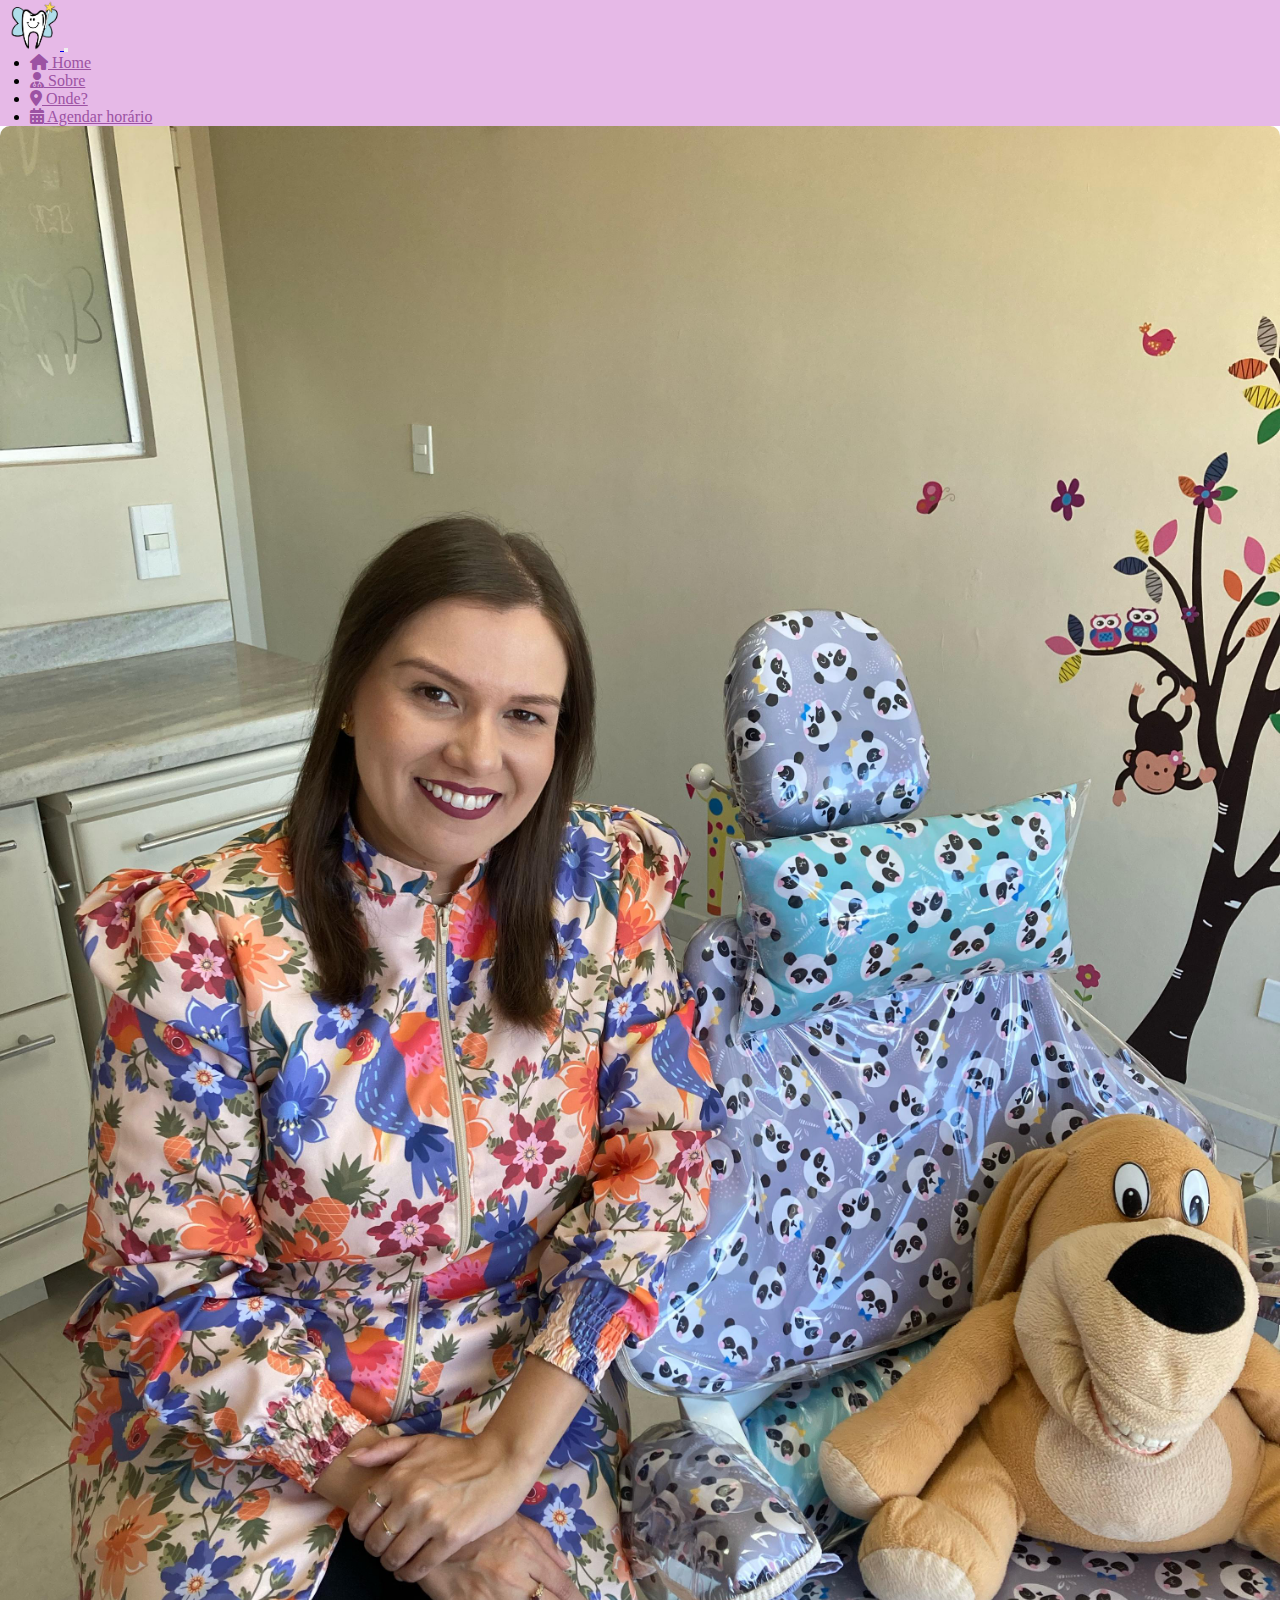
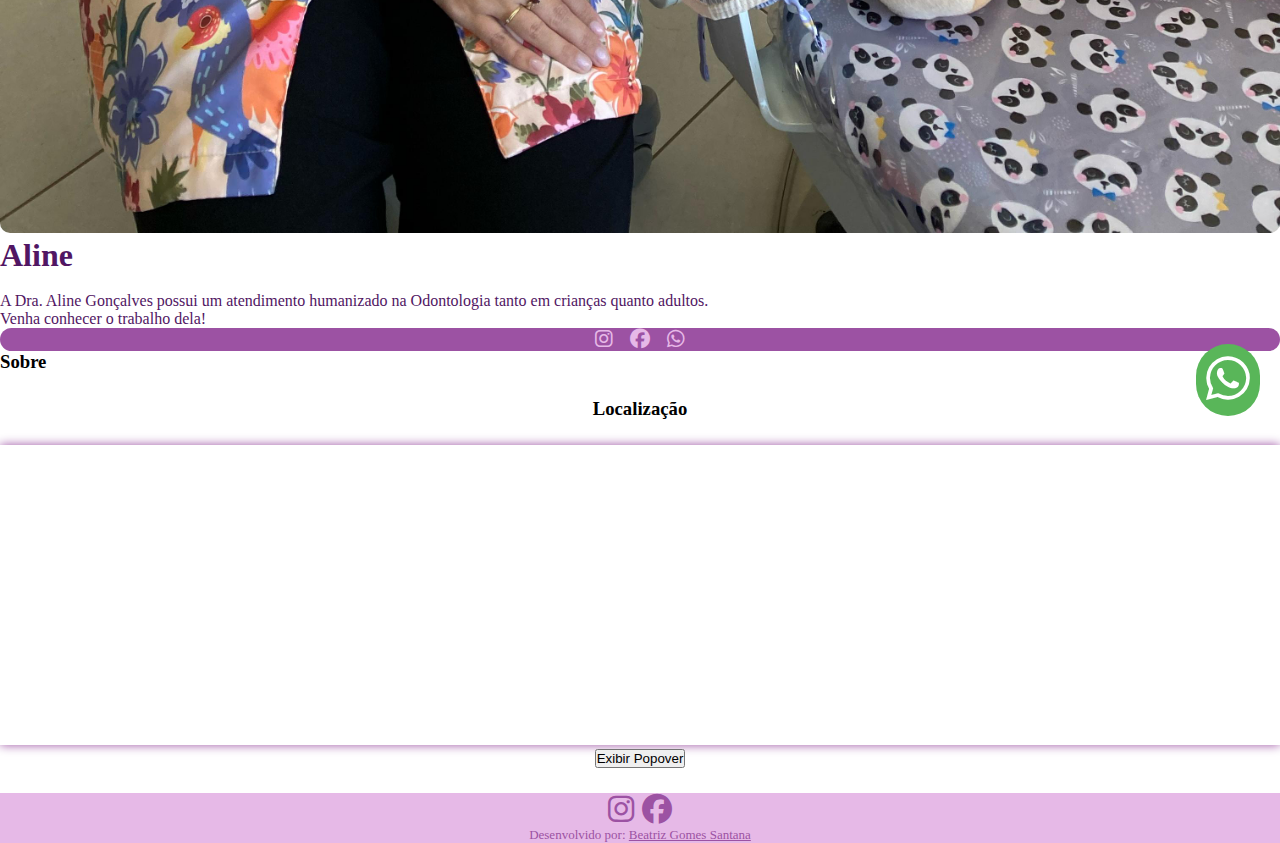
<file: index.html>
<!DOCTYPE html>
<html lang="pt-br">
<head>
    <meta charset="UTF-8">
    <meta name="viewport" content="width=device-width, initial-scale=1.0">
    <link href="https://cdn.jsdelivr.net/npm/bootstrap@5.3.5/dist/css/bootstrap.min.css" rel="stylesheet" integrity="sha384-SgOJa3DmI69IUzQ2PVdRZhwQ+dy64/BUtbMJw1MZ8t5HZApcHrRKUc4W0kG879m7" crossorigin="anonymous">
    <link rel="stylesheet" href="css/all.min.css"> <link rel="stylesheet" href="style.css">
    
    <link href="imagens/logo2-removebg-preview.png" rel="shortcut icon">

    <title>Dr.Aline Gonçalves</title>

</head>
<body>
    <header>
        <nav class="navbar navbar-expand-lg bg-body-tertiary">
            <div class="container-fluid">
              <a class="navbar-brand" href="#home">
                <img src="imagens/logo2-removebg-preview.png" alt="Logo" class="w-100">
              </a>
              <button class="navbar-toggler" type="button" data-bs-toggle="collapse" data-bs-target="#navbarSupportedContent" aria-controls="navbarSupportedContent" aria-expanded="false" aria-label="Toggle navigation">
                <span class="navbar-toggler-icon"></span>
              </button>
              <div class="collapse navbar-collapse justify-content-end" id="navbarSupportedContent">
                <ul class="navbar-nav mb-2 mb-lg-0">
                  <li class="nav-item">
                    <a class="nav-link active" aria-current="page" href="#home">
                      <i class="fa-solid fa-house"></i> Home
                    </a>
                  </li>
                  <li class="nav-item">
                    <a class="nav-link active" aria-current="page" href="#sobre">
                      <i class="fa-solid fa-user-doctor"></i> Sobre
                    </a>
                  </li>
                  <li class="nav-item">
                    <a class="nav-link active" aria-current="page" href="#endereco">
                      <i class="fa-solid fa-location-dot"></i> Onde?
                    </a>
                  </li>
                  <li class="nav-item">
                    <a class="nav-link active" aria-current="page" href="link do php">
                      <i class="fa-solid fa-calendar-days"></i> Agendar horário
                    </a>
                  </li>
                </ul>
              </div>
            </div>
          </nav>
    </header>
    <main>
        <section class="container" id="home">
            <div class="row">
                <div class="col-12 col-md-4">
                    <img src="imagens/Aline-1.jpg" alt="Foto Dr.Aline" class="img-fluid">
                </div>
                <div class="col-12 col-md-4">
                    <h1> Aline </h1>
                    <br>
                    <p>
                        A Dra. Aline Gonçalves possui um atendimento humanizado na Odontologia tanto 
                        em crianças quanto adultos.
                    </p>
                    <p>
                        Venha conhecer o trabalho dela!
                    </p>
                    <div class="contatos">
                        <p>
                            <a href="https://www.instagram.com/alinegd28?igsh=MTduOHV2cG1qNXNocg==">
                                <i class="fa-brands fa-instagram"></i>
                            </a>
                            <a href="https://www.facebook.com/share/16SygXo4Q2/">
                                <i class="fa-brands fa-facebook"></i>
                            </a>
                            <a href="https://wa.link/cn062u">
                                <i class="fa-brands fa-whatsapp"></i>
                            </a>
                        </p>
                    </div>
                </div>
            </div>
        </section>
        <div class="whats">
            <a href="https://wa.link/cn062u">
                <i class="fa-brands fa-whatsapp"></i>
            </a>
        </div>
        <section class="sobre" id="sobre">
            <h3 class="text-center">Sobre</h3>
        </section>
        <section class="endereco" id="endereco">
            <h3 class="text-center"> Localização </h3>
            <iframe src="https://www.google.com/maps/embed?pb=!1m18!1m12!1m3!1d12345.67890!2d-46.00000!3d-23.00000!2m3!1f0!2f0!3f0!3m2!1i1024!2i768!4f13.1!3m3!1m2!1s0x0%3A0x0!2zMTPCsDQ5JzQ4LjEiUyA0N8KwMjknMjYuOCJX!5e0!3m2!1spt-BR!2sbr!4v1678901234567!5m2!1spt-BR!2sbr" width="800" height="300" style="border:0;" allowfullscreen="" loading="lazy" referrerpolicy="no-referrer-when-downgrade" class="maps"></iframe>
            <button type="button" class="btn btn-secondary" data-bs-container="body" data-bs-toggle="popover" data-bs-placement="bottom" data-bs-content="Popover de exemplo na parte inferior">
                Exibir Popover
            </button>          
        </section>
    </main>
    <footer>
        <div class="redes-sociais">
            <a href="https://www.instagram.com/alinegd28?igsh=MTduOHV2cG1qNXNocg==">
                <i class="fa-brands fa-instagram"></i>
            </a>
            <a href="https://www.facebook.com/share/16SygXo4Q2/">
                <i class="fa-brands fa-facebook"></i>
            </a>
        </div>
        <div class="desenvolvedor">
            <p> Desenvolvido por:
                <a href="https://www.linkedin.com/in/beatriz-gomes-santana-0197b5289?utm_source=share&utm_campaign=share_via&utm_content=profile&utm_medium=android_app">
                    Beatriz Gomes Santana
                </a>
            </p>
        </div>
    </footer>

    <script src="https://cdn.jsdelivr.net/npm/bootstrap@5.3.6/dist/js/bootstrap.bundle.min.js" integrity="sha384-j1CDi7MgGQ12Z7Qab0qlWQ/Qqz24Gc6BM0thvEMVjHnfYGF0rmFCozFSxQBxwHKO" crossorigin="anonymous"></script>
    <script>
        // Inicialização dos popovers
        const popoverTriggerList = document.querySelectorAll('[data-bs-toggle="popover"]')
        const popoverList = [...popoverTriggerList].map(popoverTriggerEl => new bootstrap.Popover(popoverTriggerEl))
    </script>
</body>
</html>
</file>
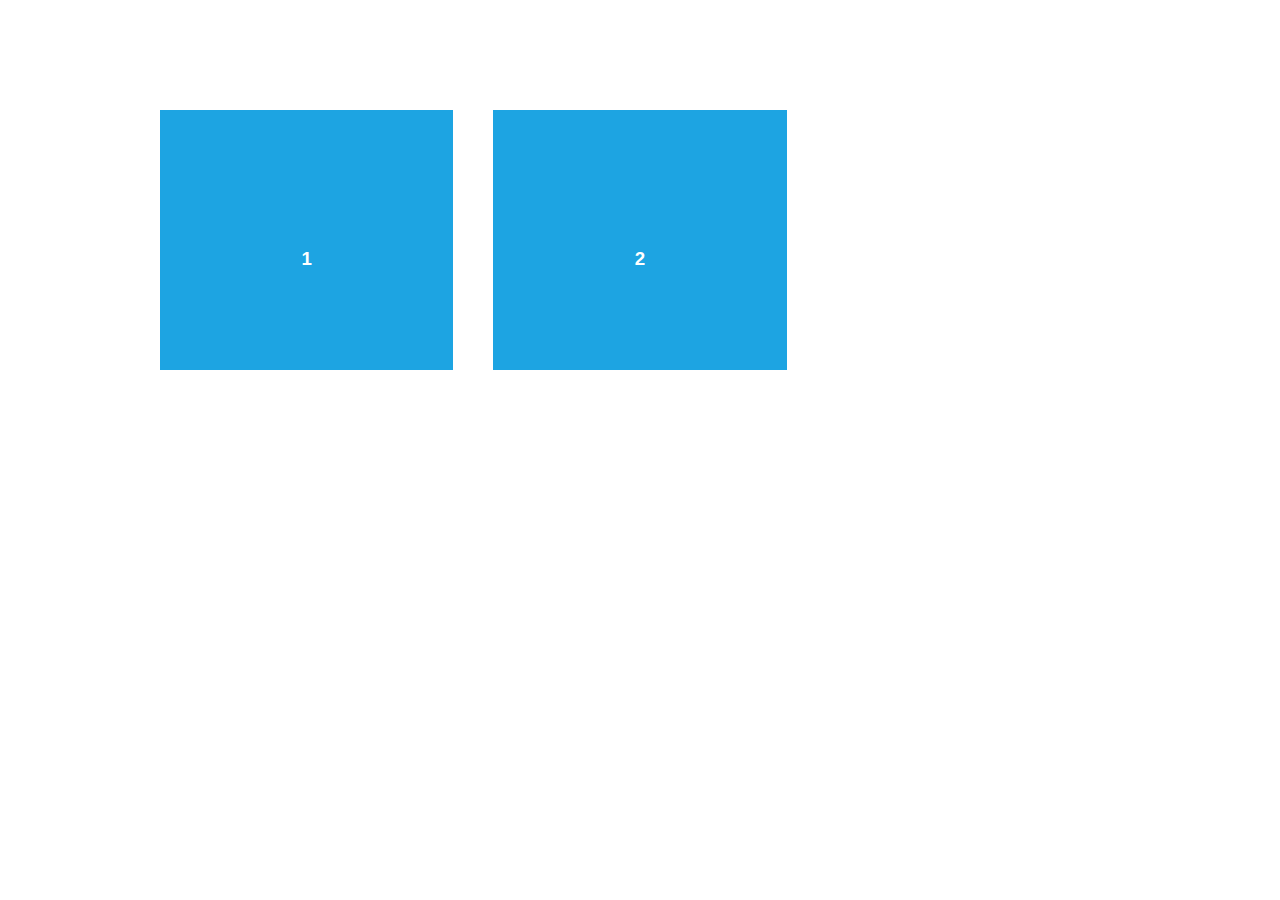
<file: aos-master/demo/async.html>
<!DOCTYPE html>
<html>
  <head>
    <meta charset="utf-8">
    <title>AOS - Animate on scroll library</title>
    <meta name="viewport" content="width=device-width">
    <link rel="stylesheet" href="css/styles.css" />
    <link rel="stylesheet" href="../dist/aos.css" />
  </head>
  <body>
    <div id="aos-demo" class="aos-all"></div>

    <script src="../dist/aos.js"></script>
    <script>
      AOS.init({
        easing: 'ease-in-out-sine'
      });

      setInterval(addItem, 300);

      var itemsCounter = 1;
      var container = document.getElementById('aos-demo');

      function addItem () {
        if (itemsCounter > 42) return;
        var item = document.createElement('div');
        item.classList.add('aos-item');
        item.setAttribute('data-aos', 'fade-up');
        item.innerHTML = '<div class="aos-item__inner"><h3>' + itemsCounter + '</h3></div>';
        container.appendChild(item);
        itemsCounter++;
      }
    </script>
  </body>
</html>
</file>
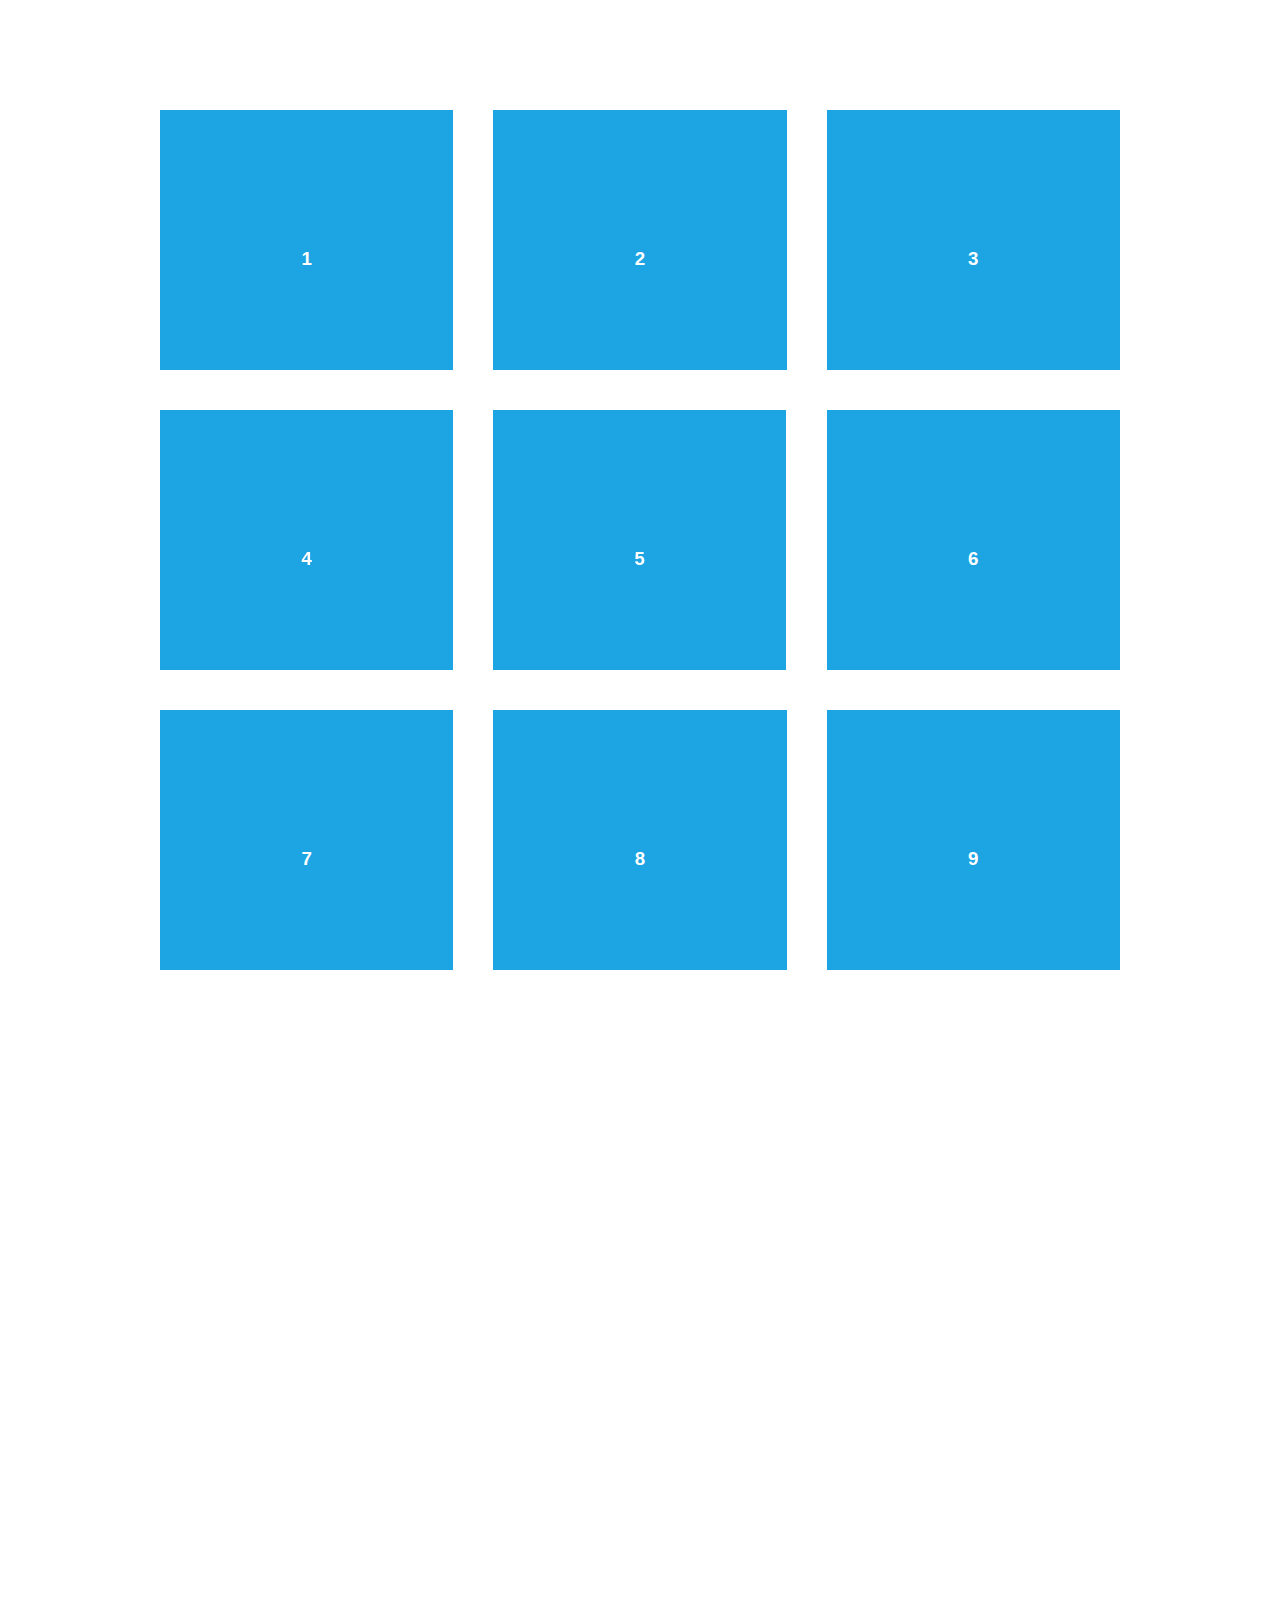
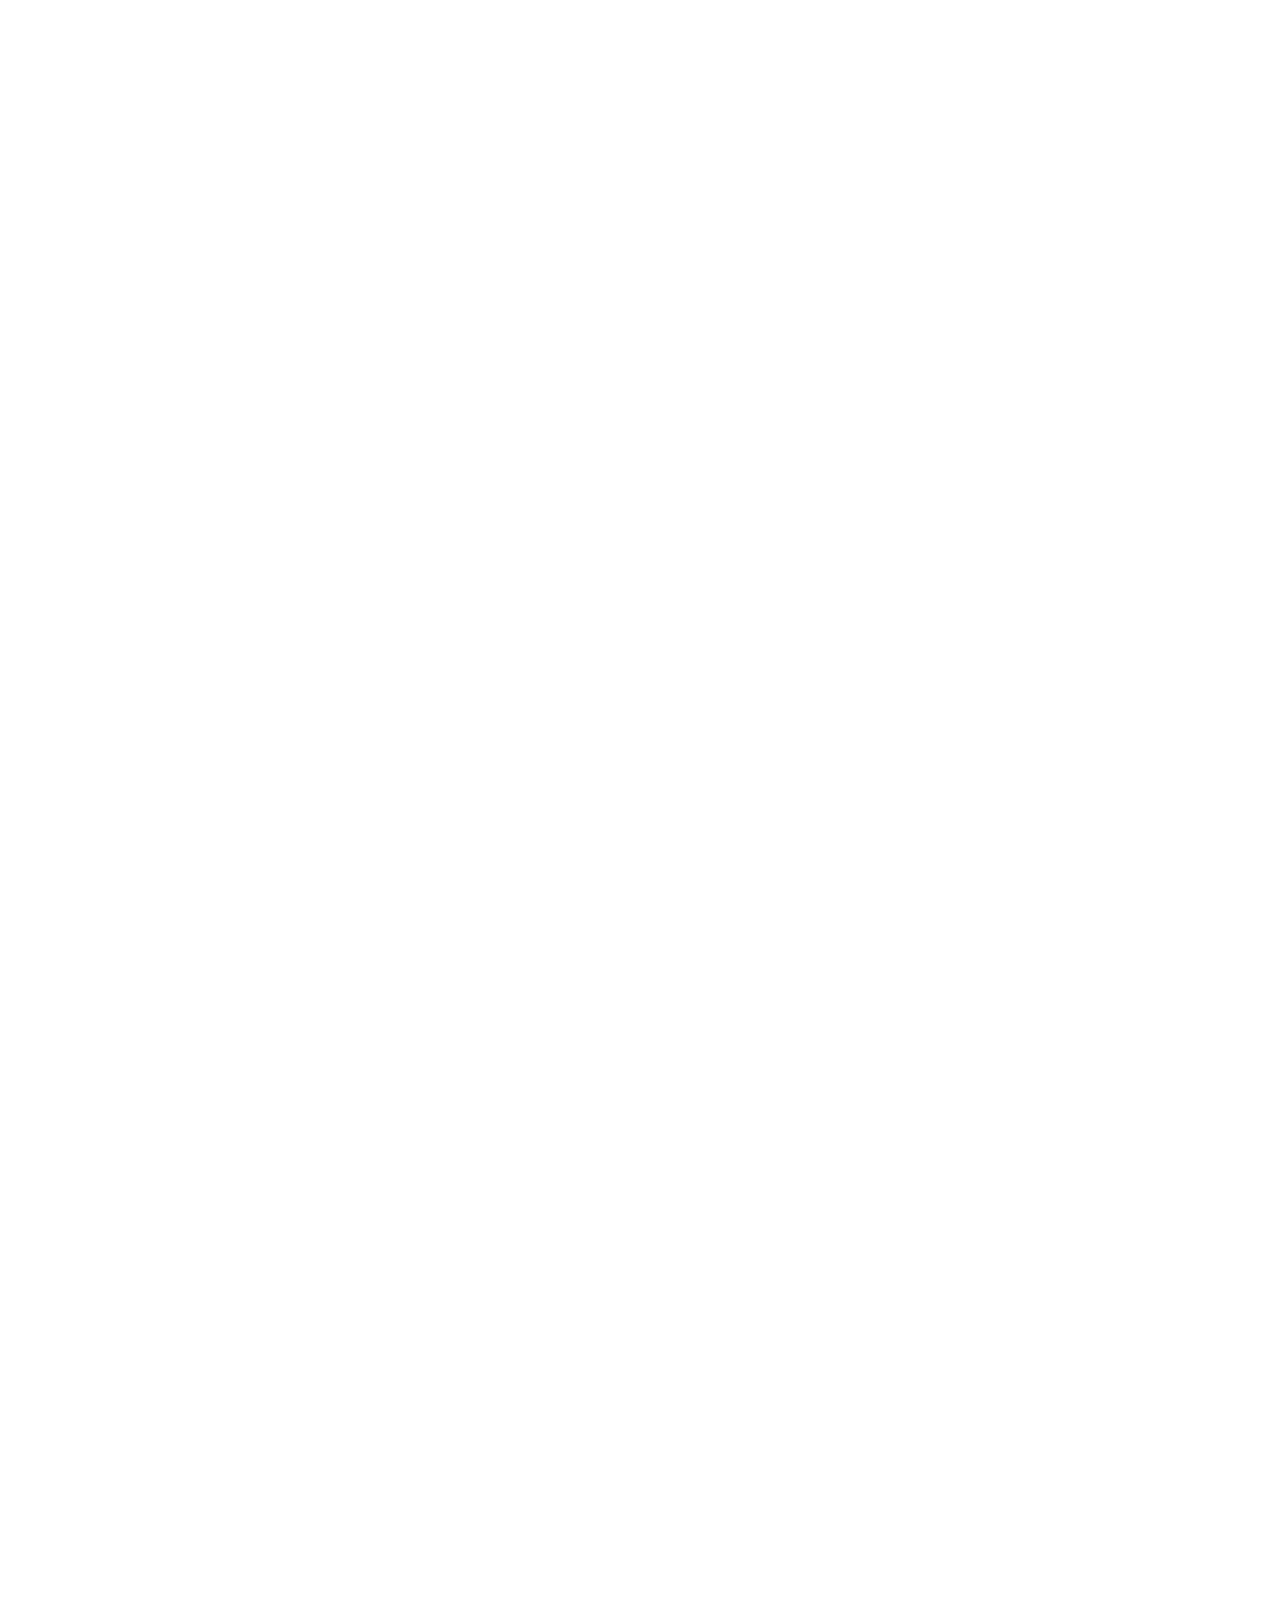
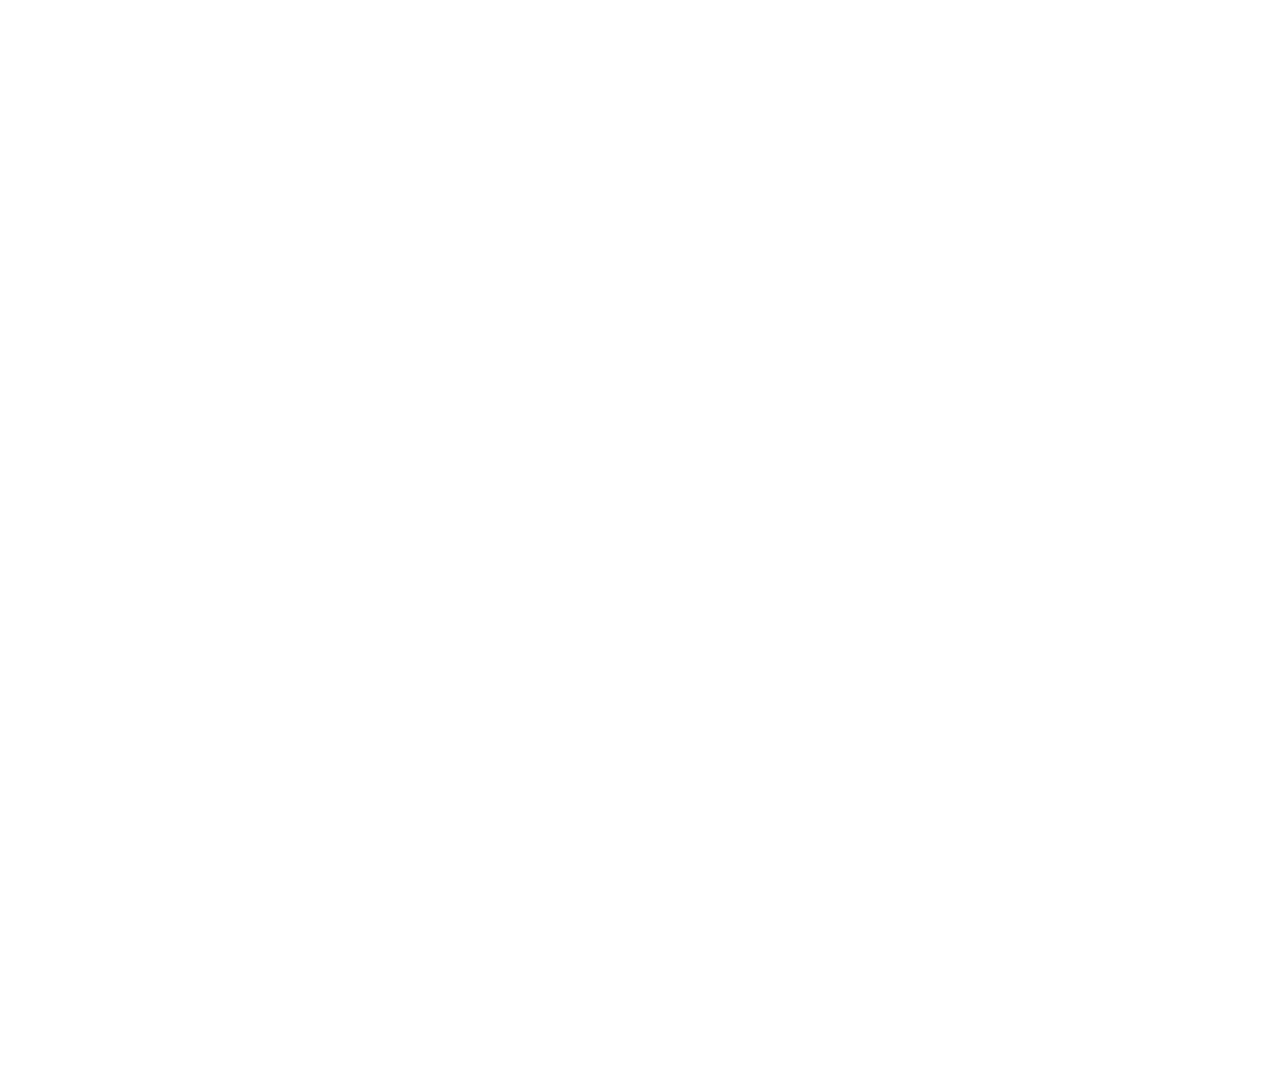
<file: aos-master/demo/simple.html>
<!DOCTYPE html>
<html>
  <head>
    <meta charset="utf-8">
    <title>AOS - Animate on scroll library</title>
    <meta name="viewport" content="width=device-width">
    <link rel="stylesheet" href="css/styles.css" />
    <link rel="stylesheet" href="../dist/aos.css" />
    <!--[if lt IE 9]>
    <script src="//html5shiv.googlecode.com/svn/trunk/html5.js"></script>
    <![endif]-->
  </head>
  <body>
    <div id="transcroller-body" class="aos-all">
      <div class="aos-item" data-aos="fade-up">
        <div class="aos-item__inner"><h3>1</h3></div>
      </div>
      <div class="aos-item" data-aos="fade-down">
        <div class="aos-item__inner"><h3>2</h3></div>
      </div>
      <div class="aos-item" data-aos="zoom-out-down">
        <div class="aos-item__inner"><h3>3</h3></div>
      </div>
      <div class="aos-item" data-aos="flip-down">
        <div class="aos-item__inner"><h3>4</h3></div>
      </div>
      <div class="aos-item" data-aos="flip-up">
        <div class="aos-item__inner"><h3>5</h3></div>
      </div>
      <div class="aos-item" data-aos="fade-down">
        <div class="aos-item__inner"><h3>6</h3></div>
      </div>
      <div class="aos-item" data-aos="fade-in">
        <div class="aos-item__inner"><h3>7</h3></div>
      </div>
      <div class="aos-item" data-aos="fade-down">
        <div class="aos-item__inner"><h3>8</h3></div>
      </div>
      <div class="aos-item" data-aos="fade-in">
        <div class="aos-item__inner"><h3>9</h3></div>
      </div>
      <div class="aos-item" data-aos="fade-down">
        <div class="aos-item__inner"><h3>10</h3></div>
      </div>
      <div class="aos-item" data-aos="fade-up">
        <div class="aos-item__inner"><h3>11</h3></div>
      </div>
      <div class="aos-item" data-aos="fade-down">
        <div class="aos-item__inner"><h3>12</h3></div>
      </div>
      <div class="aos-item" data-aos="fade-in">
        <div class="aos-item__inner"><h3>13</h3></div>
      </div>
      <div class="aos-item" data-aos="fade-up">
        <div class="aos-item__inner"><h3>14</h3></div>
      </div>
      <div class="aos-item" data-aos="fade-in">
        <div class="aos-item__inner"><h3>15</h3></div>
      </div>
      <div class="aos-item" data-aos="fade-up">
        <div class="aos-item__inner"><h3>16</h3></div>
      </div>
      <div class="aos-item" data-aos="fade-down">
        <div class="aos-item__inner"><h3>17</h3></div>
      </div>
      <div class="aos-item" data-aos="fade-up">
        <div class="aos-item__inner"><h3>18</h3></div>
      </div>
      <div class="aos-item" data-aos="zoom-out">
        <div class="aos-item__inner"><h3>19</h3></div>
      </div>
      <div class="aos-item" data-aos="fade-up">
        <div class="aos-item__inner"><h3>20</h3></div>
      </div>
      <div class="aos-item" data-aos="zoom-out">
        <div class="aos-item__inner"><h3>21</h3></div>
      </div>
      <div class="aos-item" data-aos="fade-in">
        <div class="aos-item__inner"><h3>22</h3></div>
      </div>
      <div class="aos-item" data-aos="zoom-out-up">
        <div class="aos-item__inner"><h3>23</h3></div>
      </div>
      <div class="aos-item" data-aos="zoom-out-down">
        <div class="aos-item__inner"><h3>24</h3></div>
      </div>
      <div class="aos-item" data-aos="fade-in">
        <div class="aos-item__inner"><h3>25</h3></div>
      </div>
      <div class="aos-item" data-aos="fade-in">
        <div class="aos-item__inner"><h3>26</h3></div>
      </div>
      <div class="aos-item" data-aos="fade-in">
        <div class="aos-item__inner"><h3>27</h3></div>
      </div>
      <div class="aos-item" data-aos="fade-in">
        <div class="aos-item__inner"><h3>28</h3></div>
      </div>
      <div class="aos-item" data-aos="fade-in">
        <div class="aos-item__inner"><h3>29</h3></div>
      </div>
      <div class="aos-item" data-aos="fade-in">
        <div class="aos-item__inner"><h3>30</h3></div>
      </div>
      <div class="aos-item" data-aos="fade-in">
        <div class="aos-item__inner"><h3>31</h3></div>
      </div>
      <div class="aos-item" data-aos="fade-in">
        <div class="aos-item__inner"><h3>32</h3></div>
      </div>
      <div class="aos-item" data-aos="fade-in">
        <div class="aos-item__inner"><h3>33</h3></div>
      </div>
      <div class="aos-item" data-aos="fade-in">
        <div class="aos-item__inner"><h3>34</h3></div>
      </div>
      <div class="aos-item" data-aos="fade-in">
        <div class="aos-item__inner"><h3>35</h3></div>
      </div>
      <div class="aos-item" data-aos="fade-in">
        <div class="aos-item__inner"><h3>36</h3></div>
      </div>
      <div class="aos-item" data-aos="fade-in">
        <div class="aos-item__inner"><h3>37</h3></div>
      </div>
      <div class="aos-item" data-aos="fade-in">
        <div class="aos-item__inner"><h3>38</h3></div>
      </div>
      <div class="aos-item" data-aos="fade-in">
        <div class="aos-item__inner"><h3>39</h3></div>
      </div>
      <div class="aos-item" data-aos="fade-in">
        <div class="aos-item__inner"><h3>40</h3></div>
      </div>
      <div class="aos-item" data-aos="fade-in">
        <div class="aos-item__inner"><h3>41</h3></div>
      </div>
      <div class="aos-item" data-aos="fade-in">
        <div class="aos-item__inner"><h3>42</h3></div>
      </div>
    </div>

    <script src="../dist/aos.js"></script>
    <script>
      AOS.init({
        easing: 'ease-in-out-sine'
      });
    </script>

    <!-- <script src="//cdnjs.cloudflare.com/ajax/libs/require.js/2.1.11/require.min.js"></script>
    <script>
      requirejs.config({
          baseUrl: '../dist',
      });

      require(['aos'], function(AOS){
          AOS.init({
              easing: 'ease-in-out-sine'
          });
      });
    </script> -->
  </body>
</html>
</file>
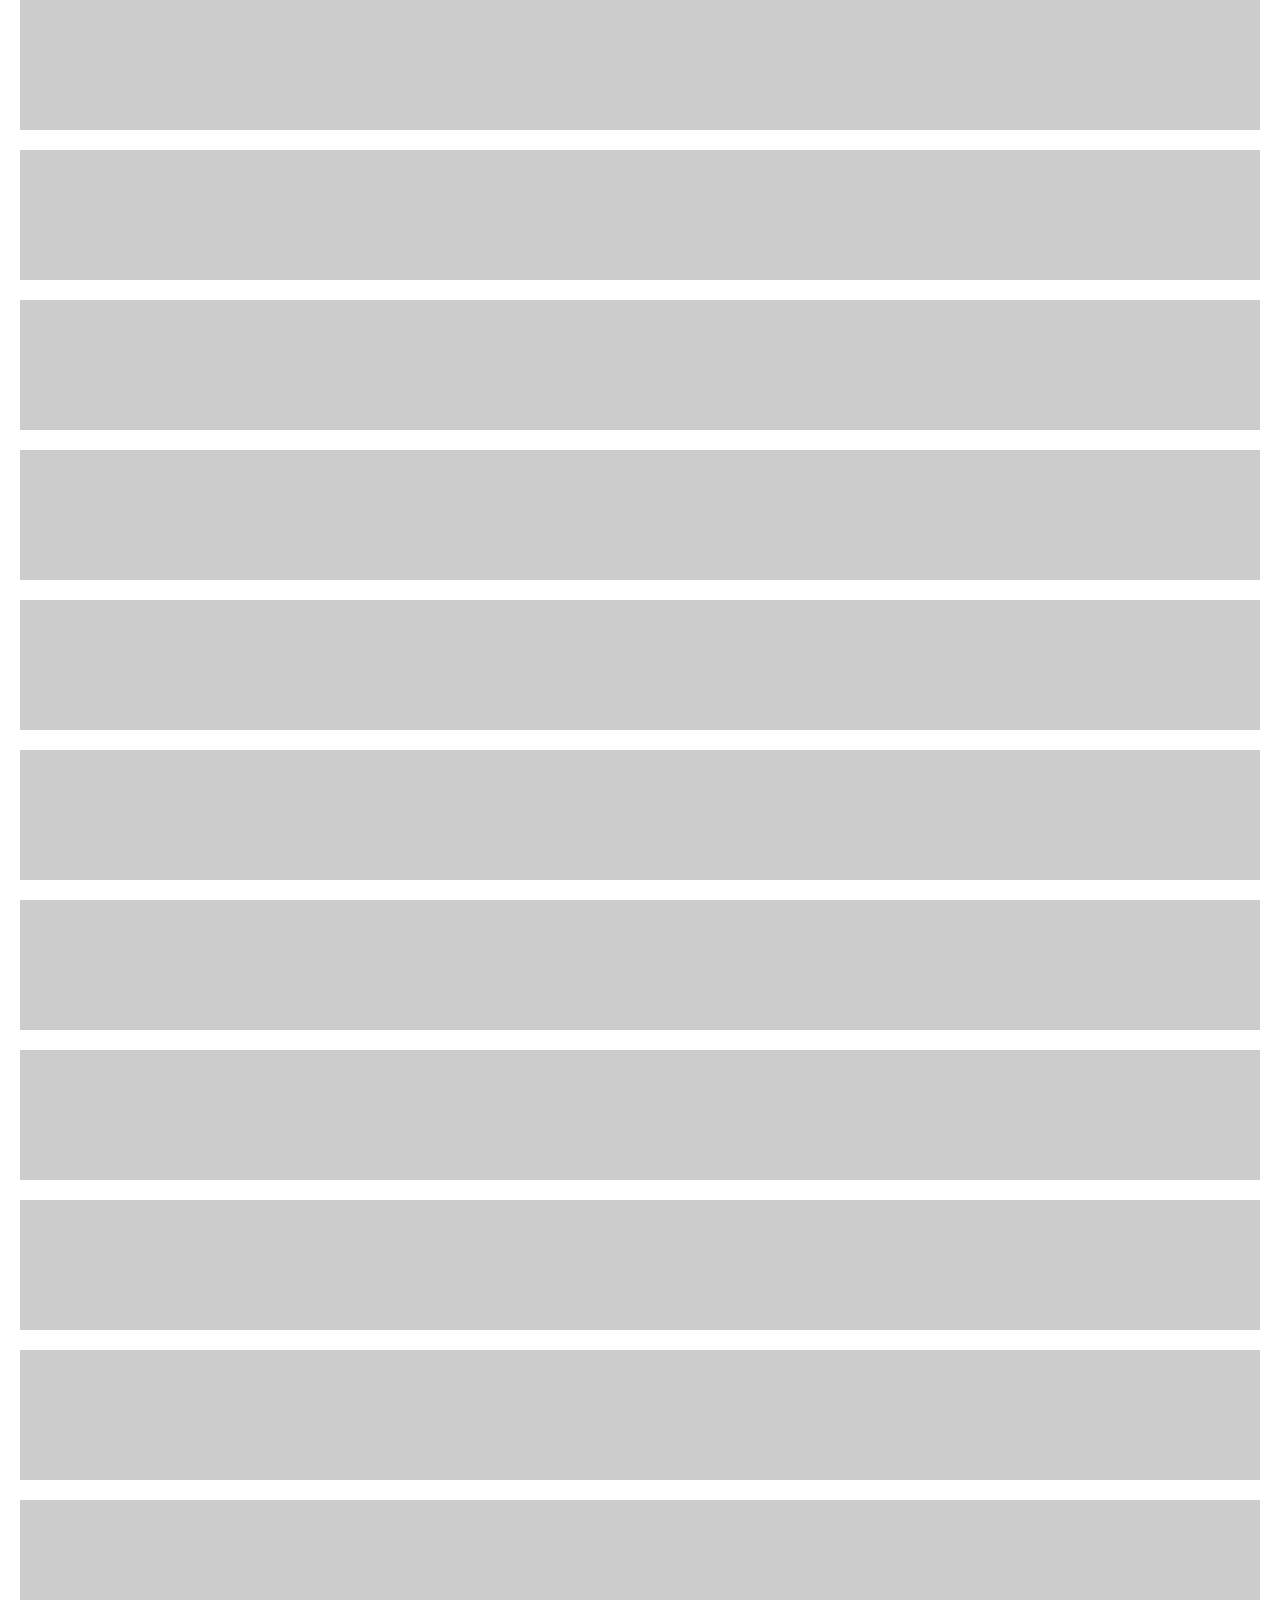
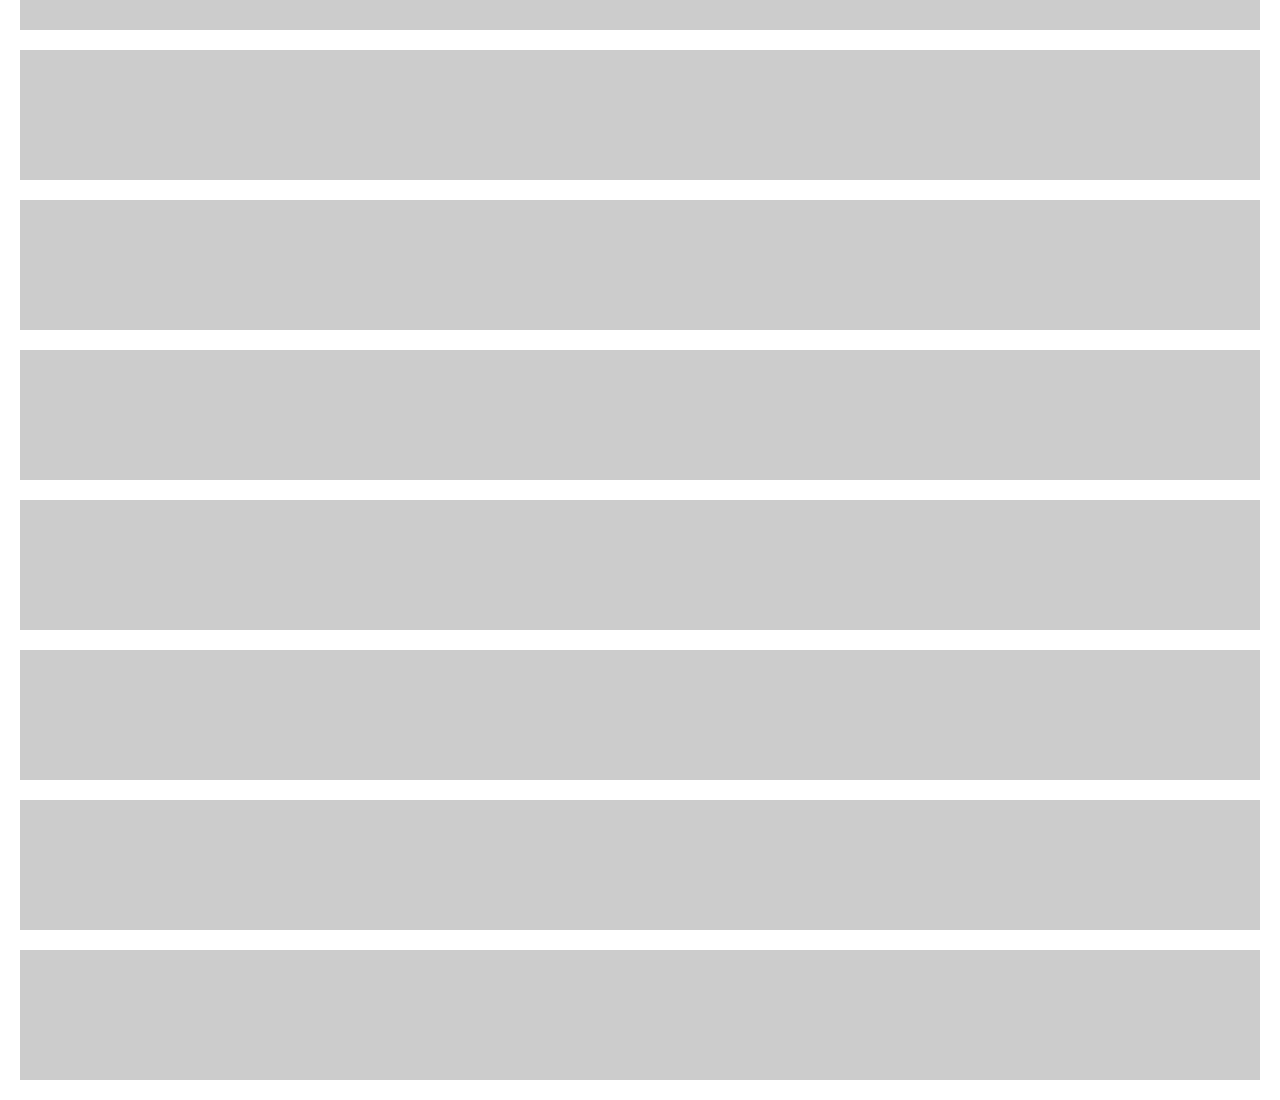
<file: aos-master/test/fixtures/aos-offset.fixture.html>
<!DOCTYPE html>
<html>
  <head>
    <title></title>
    <style type="text/css">
      * {box-sizing: border-box;}
      body {
        margin: 0; padding: 0 20px; text-align: center;
      }
      .aos-item {
        width: 100%; height: 130px; margin: 0 0 20px 0; background: #ccc;
      }
    </style>
  </head>
  <body class="body">
    <div class="aos-item aos-item--1" data-aos-offset="50" data-aos="fade"></div>
    <div class="aos-item aos-item--2" data-aos-offset="50" data-aos="fade-up"></div>
    <div class="aos-item aos-item--3" data-aos-offset="50" data-aos="fade-down"></div>
    <div class="aos-item aos-item--4" data-aos-offset="50" data-aos="fade-left"></div>
    <div class="aos-item aos-item--5" data-aos-offset="50" data-aos="fade-right"></div>
    <div class="aos-item aos-item--6" data-aos-offset="50" data-aos="flip-up"></div>
    <div class="aos-item aos-item--7" data-aos-offset="50" data-aos="flip-down"></div>
    <div class="aos-item aos-item--8" data-aos-offset="50" data-aos="flip-left"></div>
    <div class="aos-item aos-item--9" data-aos-offset="50" data-aos="flip-right"></div>
    <div class="aos-item aos-item--10" data-aos-offset="50" data-aos="zoom-in"></div>
    <div class="aos-item aos-item--11" data-aos-offset="50" data-aos="zoom-in-up"></div>
    <div class="aos-item aos-item--12" data-aos-offset="50" data-aos="zoom-in-down"></div>
    <div class="aos-item aos-item--13" data-aos-offset="50" data-aos="zoom-in-left"></div>
    <div class="aos-item aos-item--14" data-aos-offset="50" data-aos="zoom-in-right"></div>
    <div class="aos-item aos-item--15" data-aos-offset="50" data-aos="slide-up"></div>
    <div class="aos-item aos-item--16" data-aos-offset="50" data-aos="slide-down"></div>
    <div class="aos-item aos-item--17" data-aos-offset="50" data-aos="slide-left"></div>
    <div class="aos-item aos-item--18" data-aos-offset="50" data-aos="slide-right"></div>
  </body>
</html>
</file>
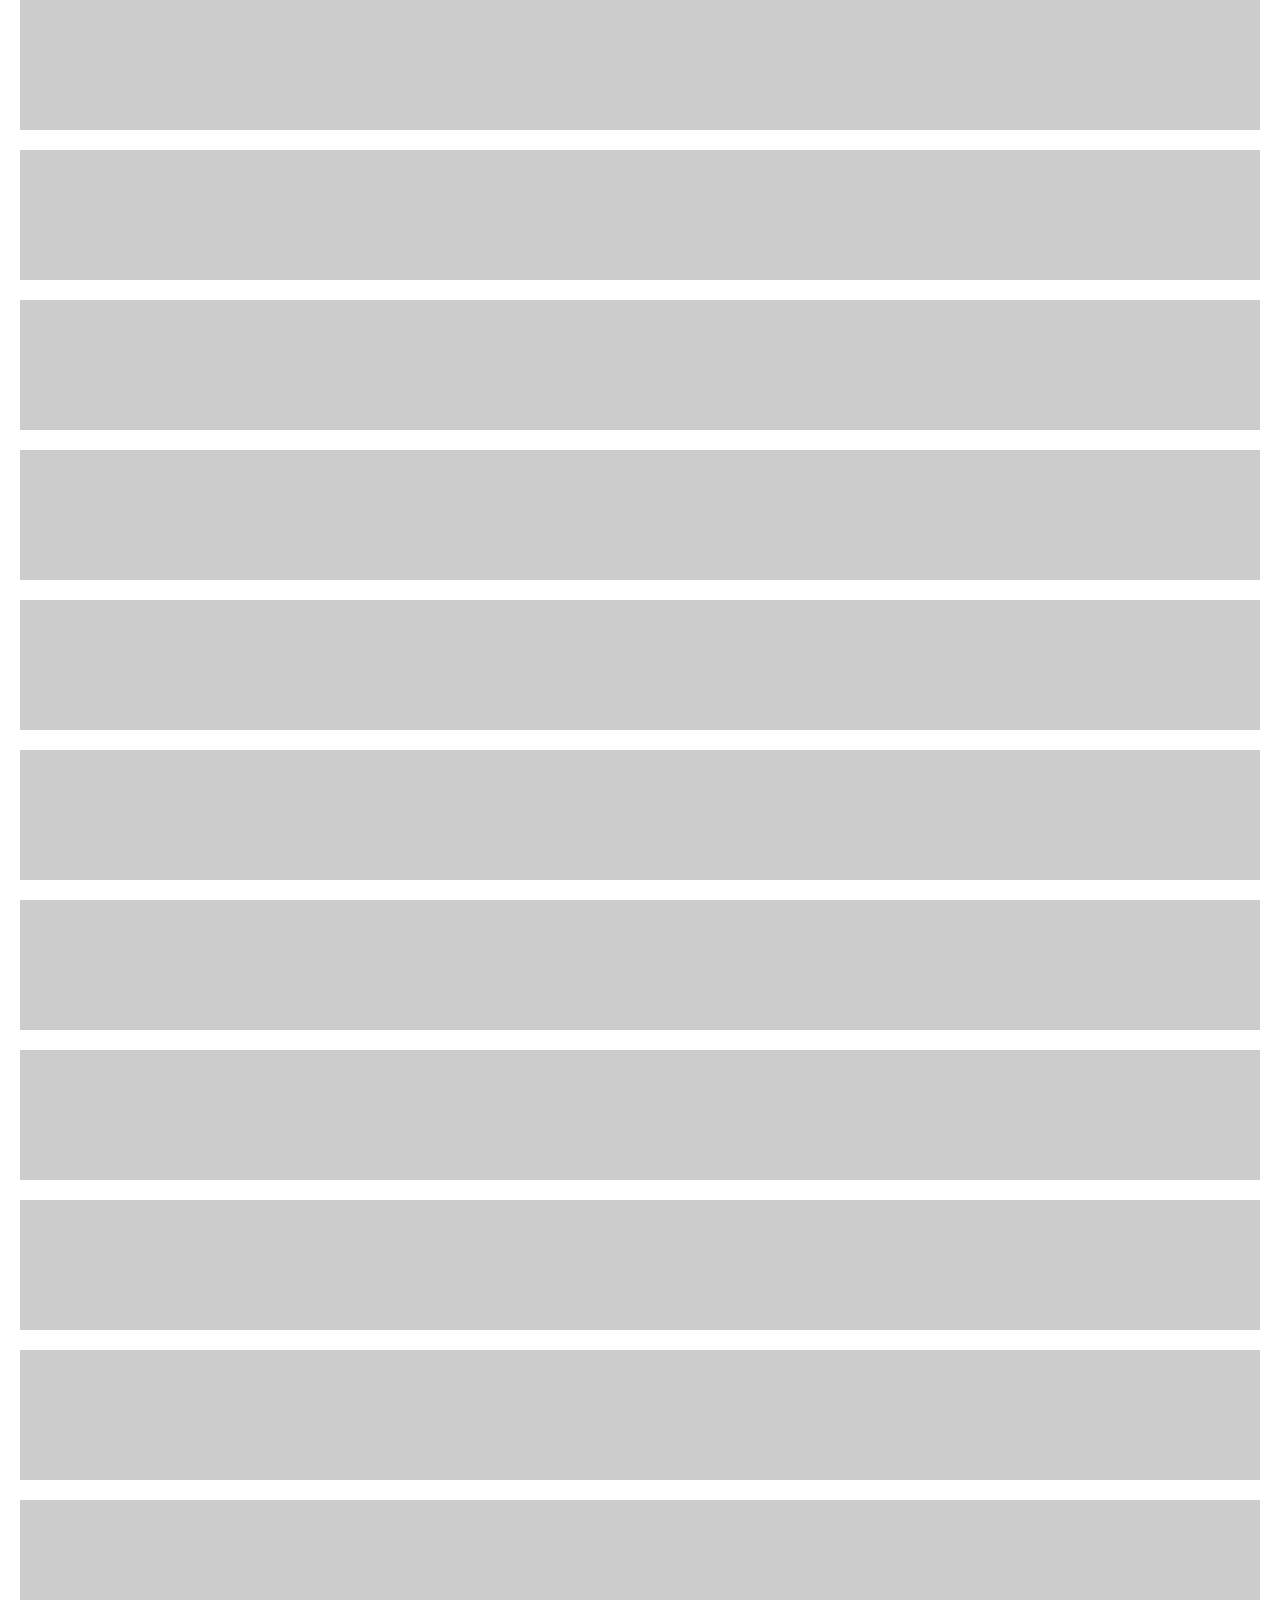
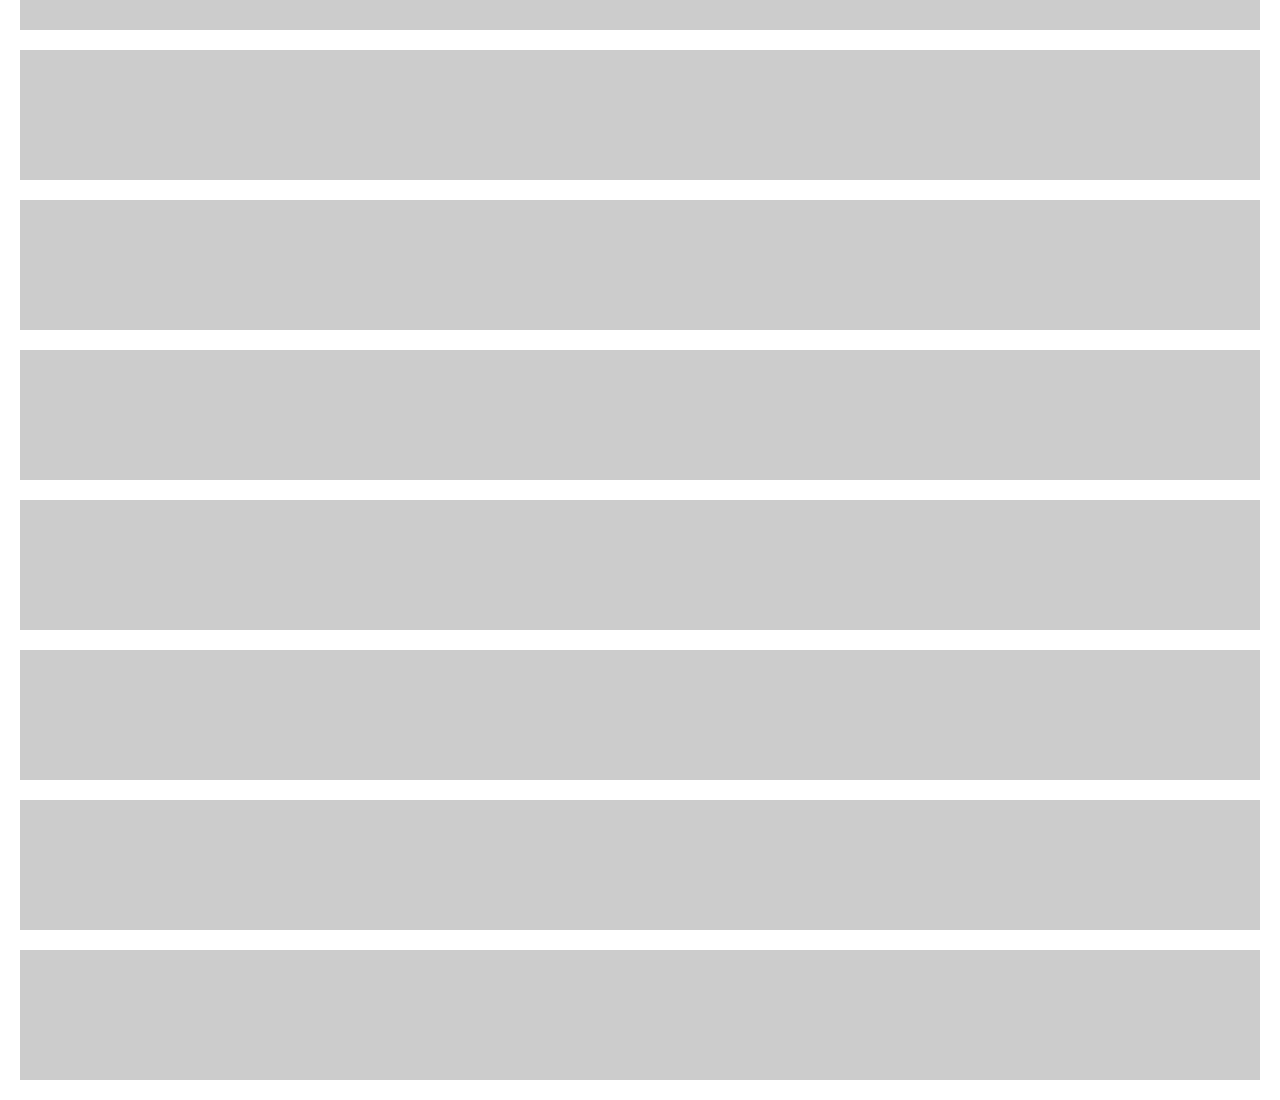
<file: aos-master/test/fixtures/aos.fixture.html>
<!DOCTYPE html>
<html>
  <head>
    <title></title>
    <style type="text/css">
      * {box-sizing: border-box;}
      body {
        margin: 0; padding: 0 20px; text-align: center;
      }
      .aos-item {
        width: 100%; height: 130px; margin: 0 0 20px 0; background: #ccc;
      }
    </style>
  </head>
  <body class="body">
    <div class="aos-item aos-item--1" data-aos="fade"></div>
    <div class="aos-item aos-item--2" data-aos="fade-up"></div>
    <div class="aos-item aos-item--3" data-aos="fade-down"></div>
    <div class="aos-item aos-item--4" data-aos="fade-left"></div>
    <div class="aos-item aos-item--5" data-aos="fade-right"></div>
    <div class="aos-item aos-item--6" data-aos="flip-up"></div>
    <div class="aos-item aos-item--7" data-aos="flip-down"></div>
    <div class="aos-item aos-item--8" data-aos="flip-left"></div>
    <div class="aos-item aos-item--9" data-aos="flip-right"></div>
    <div class="aos-item aos-item--10" data-aos="zoom-in"></div>
    <div class="aos-item aos-item--11" data-aos="zoom-in-up"></div>
    <div class="aos-item aos-item--12" data-aos="zoom-in-down"></div>
    <div class="aos-item aos-item--13" data-aos="zoom-in-left"></div>
    <div class="aos-item aos-item--14" data-aos="zoom-in-right"></div>
    <div class="aos-item aos-item--15" data-aos="slide-up"></div>
    <div class="aos-item aos-item--16" data-aos="slide-down"></div>
    <div class="aos-item aos-item--17" data-aos="slide-left"></div>
    <div class="aos-item aos-item--18" data-aos="slide-right"></div>
  </body>
</html>
</file>
<file: style.css>
.navbar {
    margin: 0;
    padding: 0;
}

:root{
    --maincolor: #e6b9e7;
    --secondcolor: #9c52a3;
    --pcolor:#511663;
    --hoovercolor: #ffffff;
    --green: #59b659;
    --green2: #b1eca9;
    --white: #ffffff;
}
*{
    margin: 0;
    padding: 0;
    box-sizing: border-box;
}
img{
    max-width: 100%; 
}
header{
    width: 100%;
    .container-fluid{
        background: var(--maincolor) !important;
        
    }
    .listas{
        text-align: right;
    }
    .nav-item{
        margin-left: 30px;
        a{
            color: var(--secondcolor) !important;

            &:hover{
                color: var(--hoovercolor) !important;
            }
    }
    }
    .navbar-brand{
        margin-left: 30px;

        img{
            width: 50px;
            height: 50px;
        }
    }
}


.container{
    justify-content: center;
    .contatos{
            text-align: center;
            background-color: var(--secondcolor);
            border-radius: 100px;
            box-shadow: var(--secondcolor) 0px 0px 0x;

    }
    h1{
        color: var(--pcolor);
    }
    p{
        color: var(--pcolor);
    }
    a{
        font-size: 20px;
        margin: 5px;
        padding: 1px;
        
       
        color: var(--maincolor);
        text-decoration: none;

        &:hover{
            color: var(--hoovercolor) !important;
        }
    }
    
    img{
        border-radius: 10px;
    }
}
.whats{
    font-size: 70px;
    z-index: 3; 
    position: fixed;
    right: 20px;
    a{
        background-color: var(--green);
        color: var(--white);
        text-align: right;
        border-radius: 400px;
        margin-left: 10px;
        padding: 8px;
        padding-right: 10px;
        padding-left: 10px;
        
    }
    
}
.endereco{
    text-align: center;
    margin-top: 25px;
    margin-bottom: 25px;
    h3{
        margin-bottom: 25px;
    }
    .maps{
        box-shadow: 0px 0px 10px var(--secondcolor);
    }
    
}

footer{
    background-color: var(--maincolor) !important;
    text-align: center;
    .redes-sociais{
        text-decoration: none;
        font-size: 30px
    }
    .desenvolvedor{
        p{
            font-size: 13px;
        }
        a{
            text-decoration: underline;
        }
    }
    p{
        color: var(--secondcolor) !important;
    }
    a{
        text-decoration: none;
        padding-top: 0;
        margin-top: 0;
        ;
        color: var(--secondcolor) !important;
        &:hover{
            color: var(--hoovercolor) !important;
        }
    }
}

@media (max-width: 950px){
    .whats{
        font-size: 70px;
        text-align: center;
        bottom: 130px;
    }
    main{
        width: 100%;
    }
    .container{
        .contatos{
            font-size: 20px;
        }
        img{
            max-width: 100%;
        }

    }
    .endereco{
        width: 250px;
    }
}
@media (min-width: 400px){
    header{
        .navbar-brand{
            margin-left: 10px;
        }
    }
    .whats{
        font-size: 50px;
    }
    .endereco{
        width: 100%;
    }
    .maps{
        width: 100%;
    }
}
</file>
<file: aos-master/demo/css/styles.css>
body {
  font-family: Helvetica,Tahoma;
}

*,
*:before,
*:after {
  box-sizing: border-box;
}

.aos-all {
  width: 1000px;
  max-width: 98%;
  margin: 10vh auto 0 auto;
}

.aos-item {
  display: inline-block;
  float: left;
  width: 33.3333%;
  height: 300px;
  padding: 20px;
}

.aos-item__inner {
  position: relative;
  width: 100%;
  height: 100%;
  float: left;
  background: #1da4e2;
  line-height: 260px;
  text-align: center;
  color: #fff;
}

@media screen and (max-width: 800px) {
  .aos-item {
    width: 50%;
  }
}
</file>
